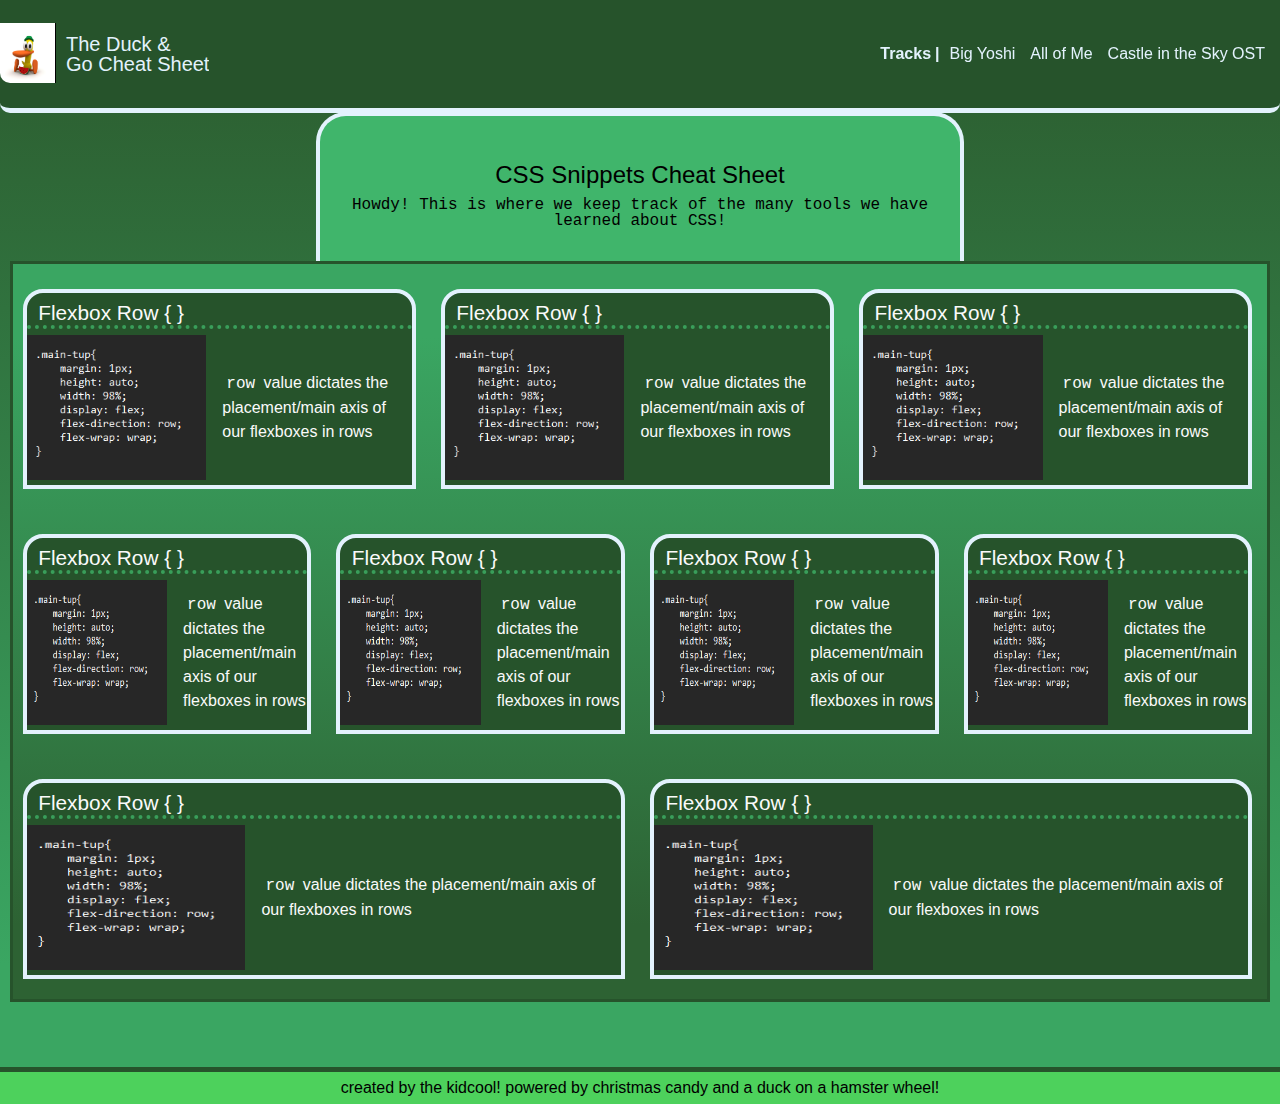
<file: index.html>
<!DOCTYPE html>
<html lang="en">
<head>
    <meta charset="UTF-8">
    <meta name="viewport" content="width=device-width, initial-scale=1.0">
    <link rel="stylesheet" href="assets/css/reset.css" />
    <link rel="stylesheet" href="assets/css/style.css" />
    <title>Duck and Go Cheatsheet</title>
</head>

<body>
    <div class="grad-back"> 
    <header><!--I want to make the header better than my first mini project. Add a different colored element just below it-->
        
        <div class="duck-img-tup">

            <div class="duck-img">
            <img src="assets/images/IMG_5385.JPG" alt="Pato the pato" height="60px"width="55px" >
            </div>
            <p>The Duck & <br> Go Cheat Sheet</p>
        </div>   
        
        <div class="header-tup">
            
            <nav class="nav-container"> 
                <ul>
                    <div class="ul-fix">
                        <div id="t-tracks">
                        <li>Tracks</li>
                        <li>|</li>
                        </div>
                        <li><a href="https://www.youtube.com/watch?v=F9-iPHhCKNQ&ab_channel=Kuancho" target="_blank">Big Yoshi</a></li>
                        <li><a href="https://www.youtube.com/watch?v=BNig6xG36i4&t=3178s&ab_channel=TerminalPassage" target="_blank">All of Me</a></li>
                        <li><a href="https://www.youtube.com/watch?v=8ZfkWgtXwfg&ab_channel=GhibliMusic" target="_blank">Castle in the Sky OST</a></li>
                    </div>
                </ul>
                

            </nav>
        </div>
            
    </header>



    <main> <!--Will make a maine contianer with a class here-->
        <div class="hidden"></div>

        <div class="ttl-crd">
            <div id="cute-border">
                <h1>CSS Snippets Cheat Sheet</h1>

                <article>
                    <p>Howdy! This is where we keep track of the many tools we have learned about CSS!</p>
                </article>
            </div>
        </div>

        <div class="orng-choco">
            <div class="main-tup" > 

                <div class="main-sub-tup">
                    <div class="sub-tup"><!--Will make a generic contianer here as well as all the other section-->
                        <div class="sub-tup-header">
                        <h2 id="h21">Flexbox Row &#123 &#125</h2> 
                        </div>
                        <section class="sct-tup">
                                <img src="assets/images/flex-row-exp.png" alt="Example of flex row" class="img-fixer" height="145em" width="50%">
                                <p class="p-fixer"><span id="f-row">row</span> value dictates the placement/main axis of our flexboxes in rows</p>
                        </section>
                    </div>

                    <div class="sub-tup"><!--Will make a generic contianer here as well as all the other section-->
                        <div class="sub-tup-header">
                        <h2 id="h21">Flexbox Row &#123 &#125</h2> 
                        </div>
                        <section class="sct-tup">
                                <img src="assets/images/flex-row-exp.png" alt="Example of flex row" class="img-fixer" height="145em" width="50%">
                                <p class="p-fixer"><span id="f-row">row</span> value dictates the placement/main axis of our flexboxes in rows</p>
                        </section>
                    </div>

                    <div class="sub-tup"><!--Will make a generic contianer here as well as all the other section-->
                        <div class="sub-tup-header">
                        <h2 id="h21">Flexbox Row &#123 &#125</h2> 
                        </div>
                        <section class="sct-tup">
                                <img src="assets/images/flex-row-exp.png" alt="Example of flex row" class="img-fixer" height="145em" width="50%">
                                <p class="p-fixer"><span id="f-row">row</span> value dictates the placement/main axis of our flexboxes in rows</p>
                        </section>
                    </div>
                </div>

                <div class="main-sub-tup">
                    <div class="sub-tup"><!--Will make a generic contianer here as well as all the other section-->
                        <div class="sub-tup-header">
                        <h2 id="h21">Flexbox Row &#123 &#125</h2> 
                        </div>
                        <section class="sct-tup">
                                <img src="assets/images/flex-row-exp.png" alt="Example of flex row" class="img-fixer" height="145em" width="50%">
                                <p class="p-fixer"><span id="f-row">row</span> value dictates the placement/main axis of our flexboxes in rows</p>
                        </section>
                    </div>

                    <div class="sub-tup"><!--Will make a generic contianer here as well as all the other section-->
                        <div class="sub-tup-header">
                        <h2 id="h21">Flexbox Row &#123 &#125</h2> 
                        </div>
                        <section class="sct-tup">
                                <img src="assets/images/flex-row-exp.png" alt="Example of flex row" class="img-fixer" height="145em" width="50%">
                                <p class="p-fixer"><span id="f-row">row</span> value dictates the placement/main axis of our flexboxes in rows</p>
                        </section>
                    </div>

                    <div class="sub-tup"><!--Will make a generic contianer here as well as all the other section-->
                        <div class="sub-tup-header">
                        <h2 id="h21">Flexbox Row &#123 &#125</h2> 
                        </div>
                        <section class="sct-tup">
                                <img src="assets/images/flex-row-exp.png" alt="Example of flex row" class="img-fixer" height="145em" width="50%">
                                <p class="p-fixer"><span id="f-row">row</span> value dictates the placement/main axis of our flexboxes in rows</p>
                        </section>
                    </div>
                

                    <div class="sub-tup"><!--Will make a generic contianer here as well as all the other section-->
                        <div class="sub-tup-header">
                        <h2 id="h21">Flexbox Row &#123 &#125</h2> 
                        </div>
                        <section class="sct-tup">
                                <img src="assets/images/flex-row-exp.png" alt="Example of flex row" class="img-fixer" height="145em" width="50%">
                                <p class="p-fixer"><span id="f-row">row</span> value dictates the placement/main axis of our flexboxes in rows</p>
                        </section>
                    </div>
                </div>

                <div class="main-sub-tup">
                    <div class="sub-tup"><!--Will make a generic contianer here as well as all the other section-->
                        <div class="sub-tup-header">
                        <h2 id="h21">Flexbox Row &#123 &#125</h2> 
                        </div>
                        <section class="sct-tup">
                                <img src="assets/images/flex-row-exp.png" alt="Example of flex row" class="img-fixer" height="145em" width="50%">
                                <p class="p-fixer"><span id="f-row">row</span> value dictates the placement/main axis of our flexboxes in rows</p>
                        </section>
                    </div>

                    <div class="sub-tup"><!--Will make a generic contianer here as well as all the other section-->
                        <div class="sub-tup-header">
                        <h2 id="h21">Flexbox Row &#123 &#125</h2> 
                        </div>
                        <section class="sct-tup">
                                <img src="assets/images/flex-row-exp.png" alt="Example of flex row" class="img-fixer" height="145em" width="50%">
                                <p class="p-fixer"><span id="f-row">row</span> value dictates the placement/main axis of our flexboxes in rows</p>
                        </section>
                    </div>
                </div>

            </div> <!--class="main-tup" end div-->    

        </div><!--class="orng-choco" end div-->
     
    </div><!--class="grad-back" end div-->

    </main>  

    <footer class="footer-tup">
        <h3>created by the kidcool! powered by christmas candy and a duck on a hamster wheel!</h3>
    </footer>
</div> 
</body>





</html>
</file>
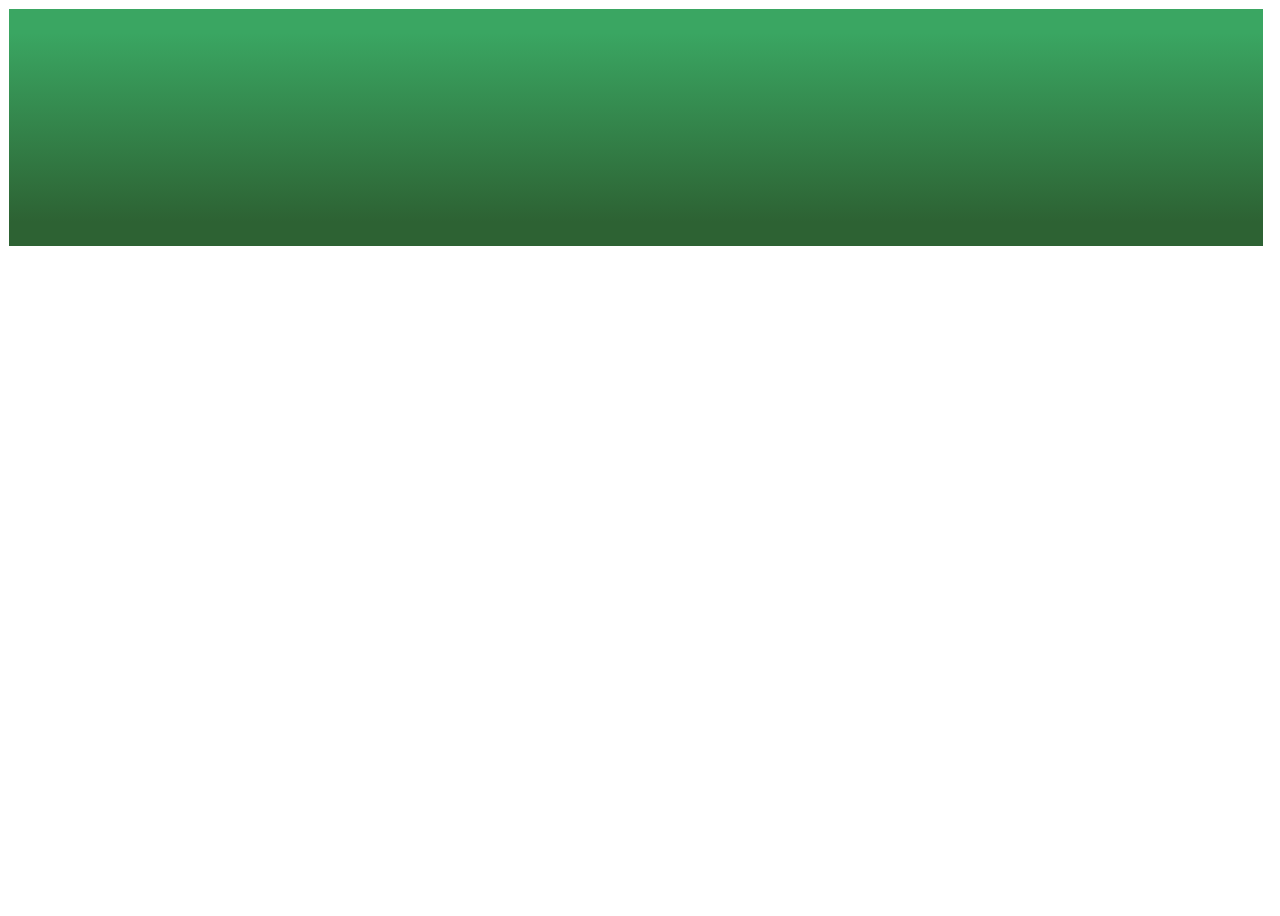
<file: ttl-crds.html>
<!DOCTYPE html>
<html lang="en">
<head>
    <meta charset="UTF-8">
    <meta name="viewport" content="width=device-width, initial-scale=1.0">
    <link rel="stylesheet" href="assets/css/ttl-crds.css">
    <title>Test page</title>
</head>
<body>
    <div class="main-tup" > 

        <div class="sub-tup"><!--Will make a generic contianer here as well as all the other section-->
            <div class="sub-tup-header">
                <section>
                        
                </section>
            </div>
        </div>
</body>
</html>
</file>
<file: assets/css/style.css>
:root{
    /*Color theme powered by Coolor*/
    --alice-blu:#E3F2FD;
    --dark-mint:#26532B;
    --light-mint:#399E5A;
    --piss-yellow:#F7CB15;
    --seasalt:#FAFAFA;

}

* {
    color:black;
    font-family: monospace;
    margin: 0;
    padding: 0;

}

html {
    font-size: 16px;
    width:100%;
    height: 100%;
}

body {
    width:100%;
    min-height:100vh;
    display: flex;
    flex-direction: column;
    
    /*background-color: var(--light-mint);*/
    /*border: solid 10px black;*/
    z-index: index 4;
} 

.grad-back{
    /*background: linear-gradient(180deg, #42F06B 10%,  #0DAB32 80%  );*/
    background: linear-gradient(180deg, #2D6233 10%, #3AA662  90%);
    background-repeat: no-repeat;   
}

header{
    /*Theme|Color|Fancy Stuff*/
    background-color: var(--dark-mint);
    border-radius:0 0 10px 10px;
    border-bottom: 5px solid var(--alice-blu);/*top-right top-left bottom-right bottom-left*/  

    /*Dimensions*/
    height: 12vh;
    width: 100%;

    /*Posistion|Display*/
    display: flex;
    flex-direction: row;
    justify-content: space-between;
    position: fixed;
    z-index: 3;

        
}


.duck-img-tup{
    display: flex;
    width: auto;
    justify-content: flex-start;
    align-items: center;
    overflow: hidden;
    /*border: solid 3px silver;*/
}


.duck-img{
     padding: 0 10px 0 0; /*padding-top, padding-right, padding-bottom, padding-left*/
    /*border: solid 2px lime;*/
}

.duck-img img{
    border-radius: 0 0 0 10px;
    border-right: solid 1px ;
 }

 .duck-img-tup p{
    flex-wrap: wrap;
    font-family:'Gill Sans', 'Gill Sans MT', Calibri, 'Trebuchet MS', sans-serif;
    font-size: 20px;
    color: var(--alice-blu)
    
 }

.header-tup{
    /*Posistion|Display*/
    display: flex;

    /*Dimensions*/
    height: 100%;

    /*Element Overflow Control*/
    overflow: hidden;

    /*The below code is used to see what our box looks like*/
    /*border: solid 2px blue;*/
}

.nav-container{
    /*Display*/
    display:flex;
    align-items: center;

    /*The below code is used to see what our box looks like*/
    /*border: dotted gold;*/
}

.ul-fix{
    display:flex;
    flex-direction: row;
    justify-content: flex-end;
}

#t-tracks{
    flex-direction: row;
    margin-right: 10px;
    
}

/*The way we centered our nav was by setting our main container, .header as display:flex. We then aligned our main axis with justify-content:flex-end aka to the right of our .header. We then went made our .nav-container and aligned our cross axis with align-items:center aka to the middle of or .nav-container*/

#grad-tup{
    border: solid 2px grey;
    width:0px;
}

.header-tup ul{
    display: flex;
    flex-wrap: wrap;
}

.header-tup ul #t-tracks li{
    display: inline-block;
    margin: 0px 0px 0px 0px;/* margin-top, margin-right, margin-bottom, margin-left*/
    font-family: Arial, Helvetica, sans-serif;
    font-weight: 600;
    color: var(--alice-blu);
    /*border: solid 1px white;*/
}

.header-tup ul li a{
    display: inline-block;
    text-decoration: none;
    margin: 0px 15px 0px 0px;/* margin-top, margin-right, margin-bottom, margin-left*/
    font-family: Arial, Helvetica, sans-serif;
    font-weight: 400;
    color: var(--alice-blu);
    /*border: solid 1px white;*/
}


main {
    margin-top:6em;
    position:relative;
    z-index: 2;
    width: 100%;
    border-bottom:solid 5px var(--dark-mint);
    box-shadow: 10px 50px white;

}

.ttl-crd{
    position: relative;
    top: 1em;
    display: flex;
    justify-content: center;
    text-align: center;   
    z-index: -1; 
    
}

#cute-border{
    display:flex;
    flex-direction: column;
    justify-content: center;
    border-left:solid 4px var(--alice-blu);
    border-right:solid 4px var(--alice-blu);
    border-top:solid 4px var(--alice-blu);
    border-radius: 30px 30px 0px 0px;/*top-right top-left bottom-right bottom-left*/ 
    background-color:#40B56B ;
    height: 10em;
    width: 50%;
    z-index: 1;
}

main h1 {
    font-family: 'Trebuchet MS', 'Lucida Sans Unicode', 'Lucida Grande', 'Lucida Sans', Arial, sans-serif;
    font-size: 1.5rem;
    margin-bottom:10px;
    /*border: solid 1px wheat;*/
}

.orng-choco{
    padding-bottom: 4em;
    /*border: solid 1px wheat;*/
}

main .orng-choco{
    display: flex;
    justify-content: center;
    /*border: solid 1px wheat;*/
    
}

.main-tup{
    margin: 1px;
    height: auto;
    width: 98%;
    display: flex;
    flex-direction: column;
    flex-wrap: wrap;
    background-color:#359759 ;
    background: linear-gradient(180deg, #3AA662 10%,   #2D6233 90%);
    border-width: 0px 3px 0px 3px;
    border: solid 3px var(--dark-mint);
    
   /* 
    border-image: 
    linear-gradient(
      to bottom, 
     var(--dark-mint), #31874D ) 1 100%;
    */
    /*box-shadow: 3px 5px #153C23 ;*/
    /*background: linear-gradient(180deg, #0B992C 10%, var(--light-mint) 80% );*/
    /*border: solid 5px var(--dark-mint);*/
    /*background-color: #41B467;*/
    

}

.main-sub-tup{
    display: flex;
    flex-direction: row;

}

.sub-tup{  
    display: flex;
    flex-direction: column;
    flex: 1 1 auto;
    margin: 25px 15px 20px 10px;/* margin-top, margin-right, margin-bottom, margin-left*/
    height:12.0rem;
    width: auto;
    border: solid 4px var(--alice-blu);
    border-radius: 20px 20px 0px 0px;/*top-right top-left bottom-right bottom-left*/ 
    background-color: var(--dark-mint);
    overflow: hidden;
    transition: all .25s ease-in-out;
    /*
    box-shadow: 4px 4px #153C23;
    */
}

.sub-tup-header{
    display: flex;
    flex-direction: row;
    border-bottom: dotted 4px var(--light-mint);
    border-radius: 20px 0px 0px 0px;
    width:100%;
    height:2.0rem;
    
}

.sub-tup-header h2 {
    text-align: center;
    justify-content: center;
    
    font-family: 'Segoe UI', Tahoma, Geneva, Verdana, sans-serif;
    margin-top: .25em;
    font-size: 1.3em;
    color: var(--seasalt);
    /*border: solid 1px salmon;*/
}

/*
.sub-tup-header:hover + #h22{
    display:block;
    justify-content: flex-end;
    align-items: end;
    color: var(--light-mint);
}
*/

#h21{
    margin: 0.5em 0 0 .55em;

}

/*
#h21:hover{
    display: none;
}
*/

#h22{
    display: none;
}

/* #h22:hover{
    display:block;
    justify-content: flex-end;
    align-items: end;
    color: var(--light-mint);
}
*/

.sub-tup:hover{
    flex-direction: column;
    box-shadow: 4px 4px #153C23;  
    border-radius:20px 0 0 0 ;
    /*box-shadow: inset 0px 0px 20px var(--piss-yellow);*/
    z-index:2;
    color: var(--piss-yellow);
    
}


/*
.sub-tup-header , h2:hover{
    color: var(--dark-mint);
}*/

.sct-tup{
    display: flex;
    flex-direction: row;
    align-items: center;
    margin-top: .4em;
    z-index: 2;
    /*border: solid 2px rebeccapurple;*/
}

.img-fixer{
    justify-content: flex-start;
    align-items: flex-start;
    z-index: 1;
    /*border: solid 1px slategrey;*/
}

.p-fixer{
    align-items: flex-end;
    justify-content: center;
    font-family: 'Segoe UI', Tahoma, Geneva, Verdana, sans-serif;
    color: var(--seasalt);
    /*border: solid 1px slategrey;*/
    line-height: 1.5em;
    padding-left: 1em;
}

#f-curl{
    color: var(--dark-mint);
}

#f-row{
    font-family: monospace;
    color: var(--seasalt);
    margin: .25em;
}

.test-tup{
    flex: 2 1 auto;
    border: solid 5px var(--seasalt);
    margin:0;/* margin-top, margin-right, margin-bottom, margin-left*/
    height:12.0rem;
    width:25%;
}

.footer-tup{
    display: flex;
    justify-content: center;
    align-items: center;
    width:100%;
    height: 2em;
    z-index: 5;
    background-color: #4DD15C;
}

.footer-tup h3{
    justify-content: center;
    align-items: center;
    text-align: center;
    font-family:'Lucida Sans', 'Lucida Sans Regular', 'Lucida Grande', 'Lucida Sans Unicode', Geneva, Verdana, sans-serif;
    font-size: 1em;
}

@media screen and (max-width: 768px){
    header{
        font-size: .9em;
    }

}

@media screen and (max-width: 768px){
    .ul-fix{
        flex-direction: column;
    }
}

@media screen and (max-width: 768px){
    #t-tracks{
        flex-direction: row;
    }
}

@media screen and (max-width: 768px){
    .main-tup{
        flex-direction: column;
    }
}

@media screen and (max-width: 768px){
    .main-sub-tup{
        display: inline;
        
    }
}

/*Legacy Code lol
.hidden {
  text-align: right;
    border: solid 2px black ;
}
*/

/*
-make sure to add media quieries
-gradient: use the linear gradient function
-look up transitioning property to get the glowing movement
-How can we use psuedo classes
-In the future make sure you add unique names to repos

*/
</file>
<file: assets/css/ttl-crds.css>
/*soley exist to make screen shot images for the title cards with wanted font and background color*/

body {
    width:100%;
    min-height:100vh;
    display: flex;
    flex-direction: column;
    border-bottom:solid 5px var(--dark-mint);
    /*background-color: var(--light-mint);*/
    /*border: solid 10px black;*/
    z-index: index 4;
}

.main-tup{
    margin: 1px;
    height: auto;
    width: 98%;
    display: flex;
    flex-direction: row;
    flex-wrap: wrap;
    background-color:#359759 ;
    background: linear-gradient(180deg, #3AA662 10%,   #2D6233 90%);
    border-style: solid;
    border-width: 0px 3px 0px 3px;
    border-radius: 0px 0px 0px 0px;/*top-left top-right bottom-right bottom-left*/
    border: solid 3px var(--dark-mint);

    border-image: 
    linear-gradient(
      to bottom, 
     var(--dark-mint), #31874D ) 1 100%;
    
    /*box-shadow: 3px 5px #153C23 ;*/
    /*background: linear-gradient(180deg, #0B992C 10%, var(--light-mint) 80% );*/
    /*border: solid 5px var(--dark-mint);*/
    /*background-color: #41B467;*/
    z-index: 2;
}

.sub-tup{  
    position: flex;
    flex-direction: column;
    flex: 1 1 auto;
    margin: 25px 15px 20px 15px;/* margin-top, margin-right, margin-bottom, margin-left*/
    height:12.0rem;
    width:25%;
    border: solid 4px var(--alice-blu);
    border-radius: 20px 20px 0px 0px;/*top-right top-left bottom-right bottom-left*/ 
    background-color: var(--dark-mint);

    /*
    box-shadow: 4px 4px #153C23;
    */
}

.sub-tup-header{
    
    border-bottom: dotted 4px var(--light-mint);
    border-radius: 20px 0px 0px 0px;
    width:100%;
    height:2.0rem;
    background-color: ;
}
</file>
